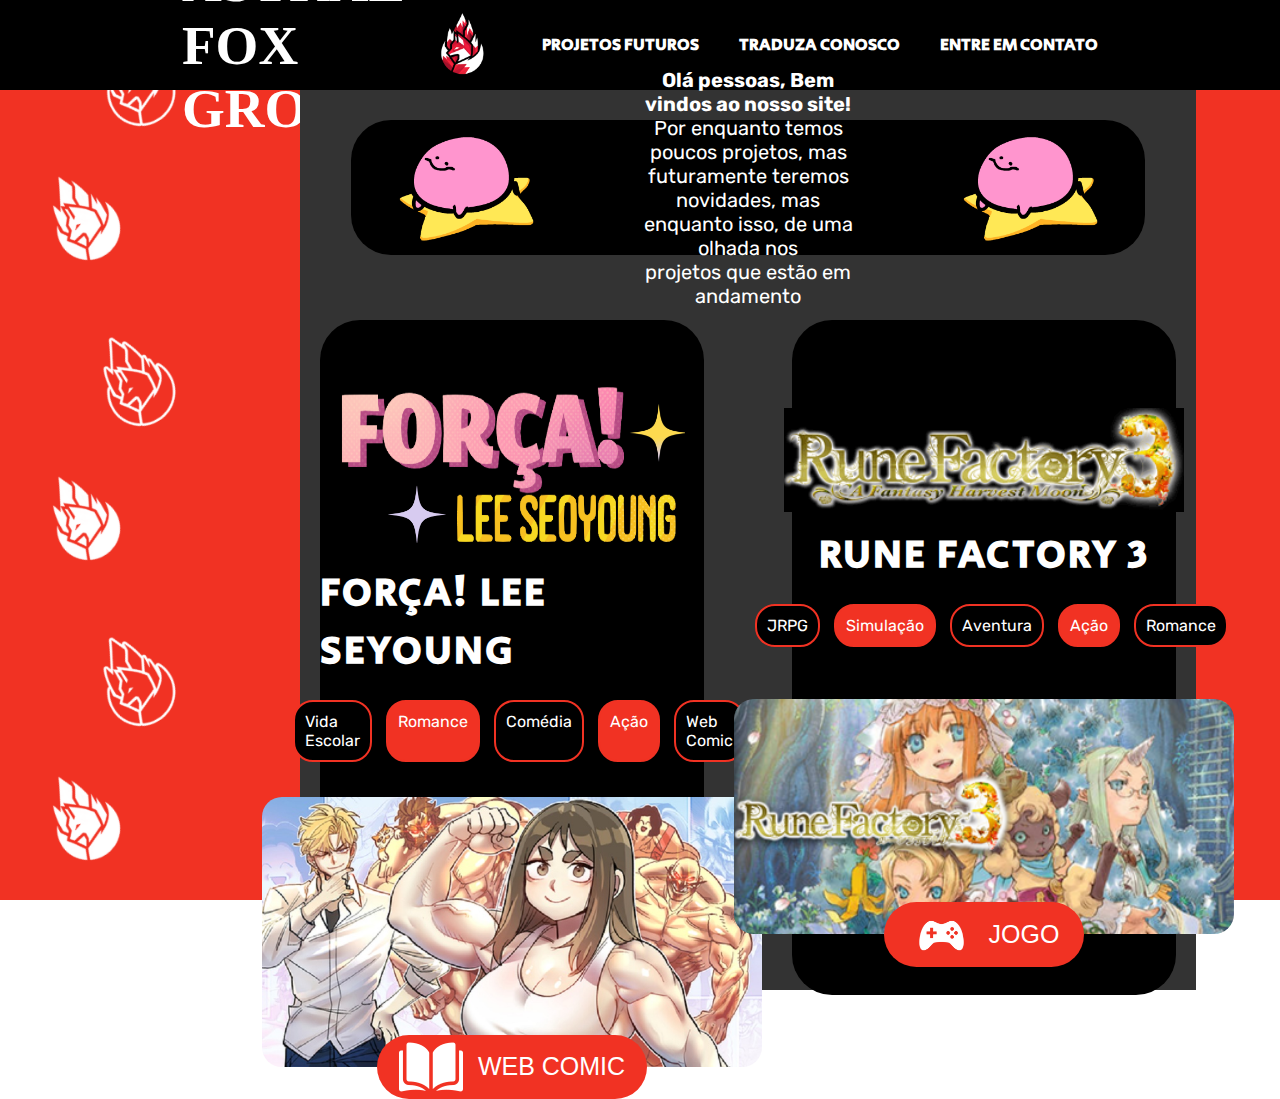
<file: index.html>
<!DOCTYPE html>
<html lang="pt-BR">
  <head>
    <meta charset="UTF-8" />
    <meta name="viewport" content="width=device-width, initial-scale=1.0" />
    <link rel="stylesheet" href="./src/PaginaInicial/css/styles.css" />
    <link rel="stylesheet" href="./src/PaginaInicial/css/reset.css" />
    <link rel="stylesheet" href="./src/PaginaInicial/css/responsive.css">
    <link rel="preconnect" href="https://fonts.googleapis.com" />
    <link rel="preconnect" href="https://fonts.gstatic.com" crossorigin />
    <link
      href="https://fonts.googleapis.com/css2?family=Rubik&family=Secular+One&display=swap"
      rel="stylesheet"
    />
    <link href="https://fonts.cdnfonts.com/css/reckoner" rel="stylesheet" />

    <title>Astral Fox Group</title>
  </head>
  <body style="background-image: url(./src/PaginaInicial/imagens/wallpaper2.png);">
    <main>
      <div class="rodape-site">
        <span class="nome-logo">
          <a class="rodape1" href="">
            <h1 class="titulo-site">ASTRAL FOX GROUP</h1>
            <img
              class="logo"
              src="./src/PaginaInicial/imagens/oficiallogoT.png"
              alt="logo astral fox"
            />
          </a>
        </span>

        <a class="rodape" href=""><h4 class="cont">PROJETOS FUTUROS</h4></a>
        <a class="rodape" href=""><h4 class="cont">TRADUZA CONOSCO</h4></a>
        <a class="rodape" href=""><h4 class="cont">ENTRE EM CONTATO</h4></a>
      </div>

      <div class="conteudo">
        <span class="apresentacao">
          <img class="gifkir" src="./src/PaginaInicial/imagens/kirby.gif" alt="kirby">
          <p class="text-apresentacao">
            <strong>Olá pessoas, Bem vindos ao nosso site!</strong><br />Por
            enquanto temos poucos projetos, mas futuramente teremos<br />
            novidades, mas enquanto isso, de uma olhada nos <br />projetos que
            estão em andamento
          </p>
          <img class="gifkir" src="./src/PaginaInicial/imagens/kirby.gif" alt="kirby">
        </span>

        <div class="content">
          <i>
            <img class="logol" src="./src/PaginaInicial/imagens/logo-leeseoyoung.png" alt="" />
          </i>

          <h2 class="tt-wt">FORÇA! LEE SEYOUNG</h2>
          <span class="generos">
            <a class="gen" href="">Vida Escolar</a>
            <a class="gen r" href="">Romance</a>
            <a class="gen" href="">Comédia</a>
            <a class="gen r" href="">Ação</a>
            <a class="gen" href="">Web Comic</a>
          </span>

          <span class="capa-t">
            <img class="capal" src="./src/PaginaInicial/imagens/seoyoung.jpg" alt="">

          <a class="atv" href="./src/WebToon/webtoon.html" target="_blank" rel="external">
            <img class="livro" src="./src/PaginaInicial/imagens/abra-o-livro_1.png" alt="livrinho"> <p class="atv1">WEB COMIC</p>
          </a>

          </span>
        </div>

        <div class="content1">
          <i>
            <img class="logol r" src="./src/PaginaInicial/imagens/logorune.gif" alt="" />
          </i>

          <h2 class="tt-wt">RUNE FACTORY 3</h2>
          <span class="generos">
            <a class="gen" href="">JRPG</a>
            <a class="gen r" href="">Simulação</a>
            <a class="gen" href="">Aventura</a>
            <a class="gen r" href="">Ação</a>
            <a class="gen" href="">Romance</a>
          </span>
          
          <span class="capa-t r">
            <img class="capal r" src="./src/PaginaInicial/imagens/rune.png" alt="">

          <a class="atv r" href="">
            <img class="controle" src="./src/PaginaInicial/imagens/controller.png" alt=""> <p class="atv1 r">JOGO</p>
          </a>

          </span>
        </div>
      </div>
    </main>
  </body>
</html>
</file>
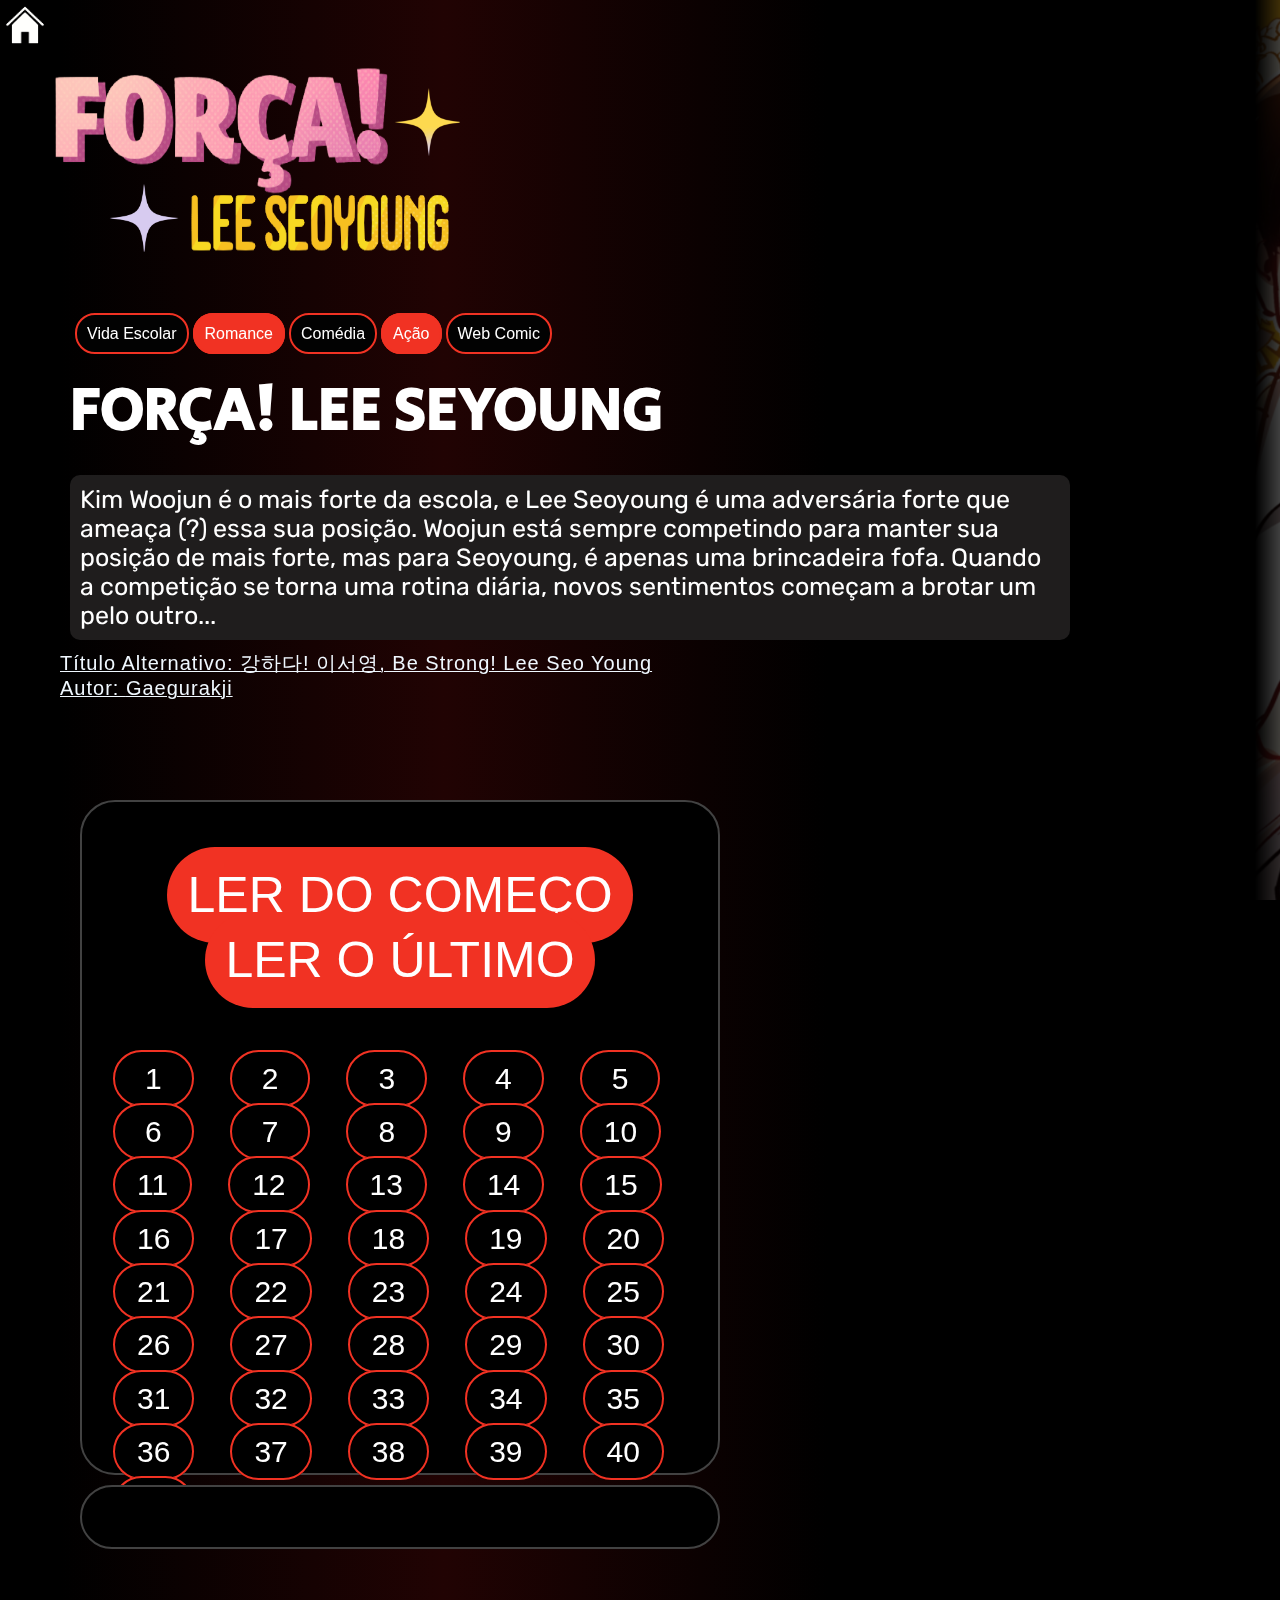
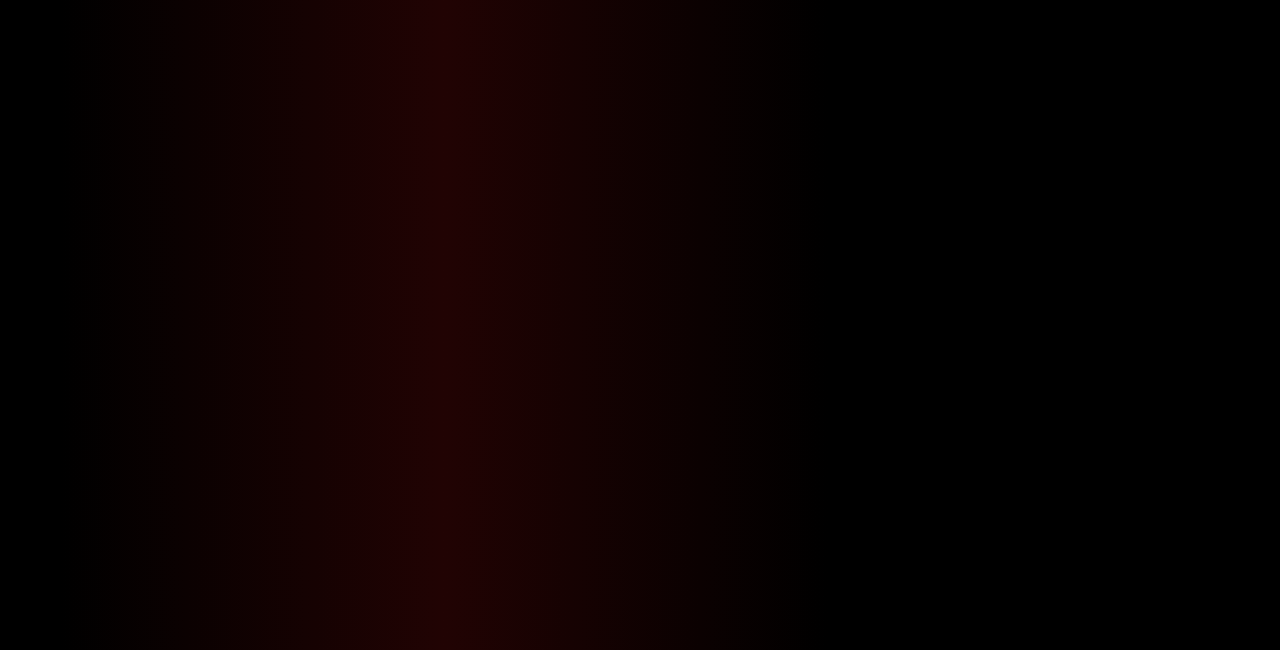
<file: src/WebToon/webtoon.html>
<!DOCTYPE html>
<html lang="pt-BR">
<head>
    <meta charset="UTF-8">
    <meta name="viewport" content="width=device-width, initial-scale=1.0">
    
    <link rel="stylesheet" href="./css/styles.css">
    <link rel="stylesheet" href="./css/reset.css">
    <link rel="stylesheet" href="./css/responsive.css">
    <link rel="preconnect" href="https://fonts.googleapis.com">
    <link rel="preconnect" href="https://fonts.gstatic.com" crossorigin>
    <link href="https://fonts.googleapis.com/css2?family=Rubik&family=Secular+One&display=swap" rel="stylesheet">
    
    <title>Força! Lee Seyoung</title>

</head>
<body>
    <main class="webtoons">
        <div class="background-lee-seoyoung">
            <img class="imagem" src="./imagens/tall.jpg" alt="Tall">

        </div>
        <div class="conteudo-lee-seoyoung">
            <div class="mt-genero">      
               <span>
                  <a class="wgen" href="" rel="tag">Vida Escolar</a>
                  <a class="wgen" style="background-color: #F13223;" href="" rel="tag">Romance</a> 
                  <a class="wgen" href="" rel="tag">Comédia</a> 
                  <a class="wgen" style="background-color: #F13223;" href="" rel="tag">Ação</a> 
                  <a class="wgen" href="" rel="tag">Web Comic</a> 
               </span>
            
            </div>
            <h2 class="nome-manga-lee-seoyoung">FORÇA! LEE SEYOUNG</h2>
            <p class="descricao-lee-seoyoung">Kim Woojun é o mais forte da escola, e Lee Seoyoung é uma adversária forte que ameaça (?) essa sua posição. Woojun está sempre competindo para manter sua posição de mais forte, mas para Seoyoung, é apenas uma brincadeira fofa. Quando a competição se torna uma rotina diária, novos sentimentos começam a brotar um pelo outro...</p>
           
           <div class="autor-titulo">
                <p class="titulo-autor">Título Alternativo: <span style="font-family: Helvetica;" class="titulo"> 강하다! 이서영, Be Strong! Lee Seo Young</span></p>
                <p class="titulo-autor">Autor: <span style="font-family: Helvetica;" class="titulo">Gaegurakji</span></p>
           </div>

           <span class="botao">
            <button class="botao-des">
               <p class="des">Sinopse ></p>
            </button>
          </span>

        </div>

        <div class="conteudo-wt">
            <div class="cabecalho">
                <span><a class="cb" href="">LER DO COMEÇO</a></span>
                <span><a class="cb" href="">LER O ÚLTIMO</a></span>
            </div>    
        

            <ol  class="capitulos">
                 <li>
                     <a class="cap" href="" target="_blank" rel="external">1</a>
                 </li>
                 <li>
                     <a class="cap" href="">2</a>
                 </li>
                 <li>
                     <a class="cap" href="">3</a>
                 </li>
                 <li>
                     <a class="cap" href="">4</a>
                 </li>
                 <li>
                     <a class="cap" href="">5</a>
                 </li>
                 <li>
                     <a class="cap" href="">6</a>
                 </li>
                 <li>
                     <a class="cap" href="">7</a>
                 </li>
                 <li>
                     <a class="cap" href="">8</a>
                 </li>
                 <li>
                     <a class="cap" href="">9</a>
                 </li>
                 <li>
                    <a class="cap0" href="">10</a>
                 </li>
                 <li>
                    <a class="cap0" href="">11</a>
                 </li>
                 <li>
                    <a class="cap0" href="">12</a>
                 </li>
                 <li>
                    <a class="cap0" href="">13</a>
                 </li>
                 <li>
                    <a class="cap0" href="">14</a>
                 </li>
                 <li>
                    <a class="cap0" href="">15</a>
                 </li>
                 <li>
                    <a class="cap0" href="">16</a>
                 </li>
                 <li>
                    <a class="cap0" href="">17</a>
                 </li>
                 <li>
                    <a class="cap0" href="">18</a>
                 </li>
                 <li>
                    <a class="cap0" href="">19</a>
                 </li>
                 <li>
                    <a class="cap0" href="">20</a>
                 </li>
                 <li>
                    <a class="cap0" href="">21</a>
                 </li>
                 <li>
                    <a class="cap0" href="">22</a>
                 </li>
                 <li>
                    <a class="cap0" href="">23</a>
                 </li>
                 <li>
                    <a class="cap0" href="">24</a>
                 </li>
                 <li>
                    <a class="cap0" href="">25</a>
                 </li>
                 <li>
                    <a class="cap0" href="">26</a>
                 </li>
                 <li>
                    <a class="cap0" href="">27</a>
                 </li>
                 <li>
                    <a class="cap0" href="">28</a>
                 </li>
                 <li>
                    <a class="cap0" href="">29</a>
                 </li>
                 <li>
                    <a class="cap0" href="">30</a>
                 </li>
                 <li>
                    <a class="cap0" href="">31</a>
                 </li>
                 <li>
                    <a class="cap0" href="">32</a>
                 </li>
                 <li>
                    <a class="cap0" href="">33</a>
                 </li>
                 <li>
                    <a class="cap0" href="">34</a>
                 </li>
                 <li>
                    <a class="cap0" href="">35</a>
                 </li>
                 <li>
                    <a class="cap0" href="">36</a>
                 </li>
                 <li>
                    <a class="cap0" href="">37</a>
                 </li>
                 <li>
                    <a class="cap0" href="">38</a>
                 </li>
                 <li>
                    <a class="cap0" href="">39</a>
                 </li>
                 <li>
                    <a class="cap0" href="">40</a>
                 </li>
                 <li>
                    <a class="cap0" href="">41</a>
                 </li>
            
             </ol>

        </div>

        <i>
         <a href="">
            <img class="home-icon" src="./imagens/home-icon.png" alt="home icon">
         </a>
        </i>

         <div id="disqus_thread"></div>
<script>
    /**
    *  RECOMMENDED CONFIGURATION VARIABLES: EDIT AND UNCOMMENT THE SECTION BELOW TO INSERT DYNAMIC VALUES FROM YOUR PLATFORM OR CMS.
    *  LEARN WHY DEFINING THESE VARIABLES IS IMPORTANT: https://disqus.com/admin/universalcode/#configuration-variables    */
    /*
    var disqus_config = function () {
    this.page.url = PAGE_URL;  // Replace PAGE_URL with your page's canonical URL variable
    this.page.identifier = PAGE_IDENTIFIER; // Replace PAGE_IDENTIFIER with your page's unique identifier variable
    };
    */
    (function() { // DON'T EDIT BELOW THIS LINE
    var d = document, s = d.createElement('script');
    s.src = 'https://http-127-0-0-1-5500-12.disqus.com/embed.js';
    s.setAttribute('data-timestamp', +new Date());
    (d.head || d.body).appendChild(s);
    })();
</script>
<noscript>Please enable JavaScript to view the <a href="https://disqus.com/?ref_noscript">comments powered by Disqus.</a></noscript>
        
    </main>
    <img class="logo" src="./imagens/logo-leeseoyoung.png" alt="">
        
        <div class="gradient"></div>
        <div class="gardiente"></div>

       
</body>
</html>
</file>
<file: src/PaginaInicial/css/styles.css>
body {
    background-image: url(/src/PaginaInicial/imagens/wallpaper2.png);
    background-size: cover;
    background-attachment: fixed;
}

.rodape-site {
    position: absolute;
    height: 10vh;
    min-width: 100vw;
    background-color: #000000;
    display: flex;
    justify-content: center;
    align-items: center;

}

.titulo-site{
    color: #ffffff;
    font-size: 55px;
    font-family: "reckoner bold";
}

.rodape1{
    position: relative;
    display: flex;
    align-items: center;
    width: 25vw;
    text-decoration: none;
}

.logo{
    width: 80px;
}

.cont,
.rodape {
    text-decoration: none;
    margin-left: 20px;
    color: #ffffff;
    font-family: "Secular One";
    font-size: 17px;
}

.conteudo{
    position: absolute;
    display: flex;
    flex-direction: column;
    align-items: center;
    width: 70vw;
    height: 100vh;
    top: 10vh;
    background-color: #333333;
    left: 300px;

}
.apresentacao{
    position: relative;
    top: 30px;
    display: flex;
    justify-content: center;
    align-items: center;
    background-color: #000000;
    padding: 30px;
    height: 15vh;
    width: 62vw;
    border-top-left-radius: 40px;
    border-top-right-radius: 40px;
    border-bottom-left-radius: 40px;
    border-bottom-right-radius: 40px;
}

.text-apresentacao {
    color: #ffffff;
    text-align: center;
    font-family: "Rubik";
    font-size: 20px;
    padding-left: 80px;
    padding-right: 80px;
}

.content {
    position: absolute;
    left: 20px;
    top: 230px;
    height: 75vh;
    width: 30vw;
    background-color: #000000;
    display: flex;
    flex-direction: column;
    align-items: center;
    border-top-left-radius: 40px;
    border-top-right-radius: 40px;
    border-bottom-left-radius: 40px;
    border-bottom-right-radius: 40px;
}

.content1 {
    position: absolute;
    right: 20px;
    top: 230px;
    height: 75vh;
    width: 30vw;
    display: flex;
    align-items: center;
    flex-direction: column;
    justify-content: center;
    background-color: #000000;
    border-top-left-radius: 40px;
    border-top-right-radius: 40px;
    border-bottom-left-radius: 40px;
    border-bottom-right-radius: 40px;
}

.logol{
    position: relative;
    top: 60px;
    width: 350px;
    margin-bottom: 70px;
}

.logol.r {
    position: relative;
    width: 400px;
    top: 60px;
}

.tt-wt{
    color: #ffffff;
    font-family: "Secular One";
    font-size: 40px;
    letter-spacing: 2px;
}


.capal {
    position: relative;
    width: 500px;
    top: 32px;
    border-radius: 20px 20px 20px 20px;

}

.capal.r {
    height: 50vh;
}

.gifkir {
    width: 170px;
    
}

.generos {
    position: relative;
    width: 30vw;
    display: flex;
    justify-content: center;
    padding: 20px;
}

.gen {
    font-family: "Rubik";
    color: #ffffff;
    text-decoration: none;
    padding: 10px;
    margin-left: 14px;
    background-color: #000000;
    border: solid 2px #F13223;
    border-top-right-radius: 20px;
    border-top-left-radius: 20px;
    border-bottom-right-radius: 20px;
    border-bottom-left-radius: 20px;
}

.gen.r{
    background-color: #F13223;
}

.atv {
    position: relative;
    width: 270px;
    display: flex;
    justify-content: center;
    align-items: center;
    background-color: #F13223;
    text-decoration: none;
    border-top-right-radius: 40px;
    border-top-left-radius: 40px;
    border-bottom-right-radius: 40px;
    border-bottom-left-radius: 40px;
}

.atv1 {
    color: #ffffff;
    font-family: Impact, Haettenschweiler, 'Arial Narrow Bold', sans-serif;
    font-size: 25px;
    padding-left: 15px;
}

.atv.r{

    width: 200px;
}

.controle {
    position: relative;
    width: 65px;
}

.capa-t {
    position: relative;
    top: 0;
    height: 300px;
    display: flex;
    flex-direction: column;
    justify-content: center;
    align-items: center;
}

.capa-t.r {
    margin-top: 0;
}
</file>
<file: src/PaginaInicial/css/responsive.css>
@media (max-width: 769px) {
    .rodape-site {
        width: 100vw;

    }

    .rodape1 {
        
        font-size: 10px;
    }

    .rodape
    .cont {
        display: none;
        left: 0;
        top: 80px;
        font-size: 10px;
    
    }

    .nome-logo {
        height: 10vh;
        width: 100vw;
        display: flex;
        align-items: center;

    }

    .titulo-site {
        position: absolute;
        left: 50px;
        width: 80vw;
        font-size: 40px;
    }

    .logo {
        position: absolute;
        left: 270px;
        width: 70px;
    }

    .conteudo {
        left: 0;
        width: 100vw;
        height: 172vh;
        display: flex;
        flex-direction: column;
    }

    .gifkir {
        position: relative;
        width: 60px;
    }

    .text-apresentacao {
        display: flex;
        flex-direction: column;
        padding: 10px;
        font-size: 10px;
        height: 120px;
        width: 95vw;

    }

    .apresentacao {
        height: 150px;
        display: flex;
        width: 95vw;
    }

   
    .logol.r,
    .logol {
        width: 250px;
    }

    .logol.r {
        height: auto;
    }

    .content {
        width: 95vw;
        height: 550px;
        left: 9px;
    }

    .content1{
        top: 100vh;
        width: 95vw;
        height: 550px;
        left: 9px;
    }

    .tt-wt {
        font-size: 25px;
    }

    .generos {
        padding: 0;
        display: flex;
        width: 90vw;
        font-size: 10px;
    }

    .gen {
        font-size: 10px;
        padding-left: 20px;
        padding-right: 20px;
        padding: 5px;
        margin-left: 7px;
    }

    .capal {
        width: 90vw;
    }

    

    .atv {
    width: 200px;        
    }

    .livro {
        width: 50px;
    }

}
</file>
<file: src/WebToon/css/styles.css>
body {
   background-color: black;
}

main::after {
    content: "";
    position: fixed;
    top: 0;
    left: 55px;
    min-height: 100vh;
    width: 2000px;
    background: linear-gradient(-270deg, #000000 60%, rgba(0, 0, 0, 0) 65%) no-repeat;
}

.gradient {
    content: "";
    position: absolute;
    left: 60px;
    top: 0;
    background: rgb(0,0,0);
    background: linear-gradient(90deg, rgba(0,0,0,1) 0%, rgba(87, 8, 8, 0.381) 50%, rgba(0,0,0,1) 100%);
    width: 60%;
    min-height: 250vh;
  }
  

main .background-lee-seoyoung .imagem {
    position: fixed;
    max-width: 100vw;
    height: 100vh;
    object-fit: cover;
    left: 1210px;

 
}

.titulo-autor {
    color: aliceblue;
    font-family: Impact, Haettenschweiler, 'Arial Narrow Bold', helvetica;
    text-decoration: underline 1px;
}

.autor-titulo {
    color: #ffffff;
    font-size: 20px;
    letter-spacing: 1px;;
}


.descricao-lee-seoyoung {
    background-color: #1f1d1d;
    color: white;
    font-family: "Rubik";
    font-size: 25px;
    margin: 10px;
    border-top-left-radius: 10px;
    border-top-right-radius: 10px;
    border-bottom-left-radius: 10px;
    border-bottom-right-radius: 10px;
    padding: 10px;
    max-width: 1000px;
}

.nome-manga-lee-seoyoung {
    color: white;
    font-family: "Secular One";
    font-size: 60px;
    margin: 10px;


}


.conteudo-lee-seoyoung{
    position: absolute;
    flex-direction: column;
    justify-content: center;
    display: flex;
    left: 50px;
    max-height: 450px;
    max-width: 100vw;
    z-index: 1;
    margin: 10px;
    top: 300px;

  
}

.logo {
    position: absolute;
    height: 200px;
    max-width: 100vw;
    top: 60px;
    left: 50px;
    z-index: 1;

}

.mt-genero {
    margin: 15px;
    max-width: 100vw;
}
.wgen   {
    background-color: #020202;
    padding: 10px;
    text-decoration: none;
    font-family: Helvetica;
    color: #ffffff;
    border: 2px solid #F13223;
    border-top-left-radius: 20px;
    border-top-right-radius: 20px;
    border-bottom-left-radius: 20px;
    border-bottom-right-radius: 20px;
}

.conteudo-wt {
    flex-direction: column;
    display: flex;
    position: absolute;
    align-items: center;
    justify-content: center;
    height: 75vh;
    width: 50vw;
    background-color: #000000;
    top: 800px;
    left: 80px;
    border: 2px solid #424242;
    border-top-left-radius: 35px;
    border-top-right-radius: 35px;
    border-bottom-left-radius: 35px;
    border-bottom-right-radius: 35px;
    z-index: 1;
}

.capitulos {
    position: absolute;
    top: 250px;
    display: flex;
    width: 50vw;
    flex-wrap: wrap;
    list-style: none;
    height: 480px;
    margin-left: 30px;
    align-items: center;
    
}

.cap {
    padding: 10px;
    padding-left: 30px;
    padding-right: 30px;
    font-size: 30px;
    background-color: #000000;
    border: 2px solid #F13223;
    color: #ffffff;
    border-top-left-radius: 40px;
    border-top-right-radius: 40px;
    border-bottom-left-radius: 40px;
    border-bottom-right-radius: 40px;
    font-family: Helvetica;
    text-decoration: none;
    margin: 18px;

}

li a:hover {
    color: #F13223;
}

.cap0 {
    padding: 10px;
    padding-left: 22px;
    padding-right: 22px;
    font-size: 30px;
    background-color: #000000;
    border: 2px solid #F13223;
    color: #ffffff;
    border-top-left-radius: 40px;
    border-top-right-radius: 40px;
    border-bottom-left-radius: 40px;
    border-bottom-right-radius: 40px;
    font-family: Helvetica;
    text-decoration: none;
    margin: 18px;
}

.cabecalho {
    padding: 10px;
    display: flex;
    position: absolute;
    top: 50px;
    width: 50vw;
    height: 150px;
    align-items: center;
    justify-content: center;
    flex-wrap: wrap;
}

.cb {
    background-color:  #F13223;
    color: #ffffff;
    margin: 20px;
    padding: 20px;
    font-family: Impact, Haettenschweiler, 'Arial Narrow Bold', sans-serif;
    font-size: 50px;
    text-decoration: none;
    border-top-left-radius: 50px;
    border-top-right-radius: 50px;
    border-bottom-left-radius: 50px;
    border-bottom-right-radius: 50px;
}

.cb:hover{
    background-color: #424242;
    border: solid 2px #F13223;
    transition: background-color 0.5s;
}

#disqus_thread {
    background-color: #000000;
    position: absolute;
    top: 165vh;
    left: 80px;
    z-index: 1;
    width: 50vw;
    padding: 30px;
    border: 2px solid #424242;
    border-top-left-radius: 35px;
    border-top-right-radius: 35px;
    border-bottom-left-radius: 35px;
    border-bottom-right-radius: 35px;
}

.home-icon {
    display: block;
    top: 0;
    position: absolute;
    left: 0;
    width: 50px;
    cursor: pointer;
    z-index: 1;
}
</file>
<file: src/WebToon/css/responsive.css>
@media (max-width: 769px) {


    body {
        background-color: #000000;
  
    }
    
    .logo {
        top: 200px;
        left: 70px;
        max-width: 60vw;
        height: 13vh;
        position: absolute;
        top: 250px;
    }
    .conteudo-lee-seoyoung {
        position: absolute;
        width: 100vw;
        height: 20vh;
        left: 0;
        top: 390px;
        margin: 0;
        display: flex;
        
        
    }

    .conteudo-lee-seoyoung .mt-genero:nth-child(1){
        order: 2;
    }

    .conteudo-lee-seoyoung .nome-manga-lee-seoyoung:nth-child(2) {
        order: 1;
    }

    .conteudo-lee-seoyoung .autor-titulo:nth-child(4){
        order: 3;
    }

    .conteudo-lee-seoyoung .botao:nth-child(5) {
        order: 4;
    }

    main .background-lee-seoyoung .imagem {
        top: 0;
        position: absolute;
        left: 0;
        height: 55vh;
        width: 100vw;
        filter: brightness(80%);
    }

    .descricao-lee-seoyoung {
        display: none;
        height: 300px;
        font-size: 15px;
        margin: 0;
        width: 95vw;
    }
    .titulo-autor,
    .titulo {
        font-size: 12px;
        text-decoration: none;
    }

    .titulo {
        color: #F13223;
    }

    .autor-titulo {
        position: relative;
        left: 10px;
        font-size: 10px;
        width: 90vw;
        padding-bottom: 40px;
    }
    .nome-manga-lee-seoyoung {
        font-size: 30px;
        width: 100vw;
        display: flex;
        justify-content: center;
        margin: 0;
        padding-bottom: 20px;
    }
    .mt-genero {
        width: 100vw;
        height: 5vh;
        display: flex;
        align-items: center;
        justify-content: center;
        font-size: 9px;
        margin: 0;
        left: 0;
        padding-bottom: 20px;

    }

    .wgen {
        padding: 7px;
    }
    
    .gradient {
        display: none;
    }
    
    main::after {
        content: "";
        position: absolute;
        top: 80px;
        left: 0;
        height: 20vh;
        width: 100vw;
        background: rgb(0,0,0);
        background: linear-gradient(180deg, rgba(0,0,0,0) 0%, rgba(0,0,0,1) 39%);
    }

    .conteudo-wt {
        width: 95vw;
        display: flex;
        flex-direction: column;
        align-content: center;
        height: 120vh;
        top: 50%;
        left: 50%;
        transform: translate(-47.5%, 20%);
    }

    .cabecalho{
        position: absolute;
        top: 0;
        width: 100vw;
        height: 15vh;
        
    }


    .cb {
        font-size: 14px;
        padding-left: 25px;
        padding-right: 25px;
        padding: 25px;


    }

    .capitulos {
        position: absolute;
        top: 130px;
        display: flex;
        width: 100vw;
        height: 100vh;
        justify-content: center;
        flex-wrap: wrap;
        margin: 0;
    }

    .cap,
    .cap0 {
        font-size: 14px;
        
    }

    .cap0 {
        padding-left: 25px;
        padding-right: 25px;
    }

    #disqus_thread {
        position: absolute;
        width: 95vw;
        height: 100vh;
        display: flex;
        top: 50%;
        left: 50%;
        transform: translate(-47.5%, 150%);
        
    }

    .home-icon {
        display: block;
        top: 0;
        position: absolute;
        left: 0;
        width: 50px;
        cursor: pointer;
        z-index: 1;
    }

    .botao-des{
        position: absolute;
        background-color: #161616;
        border: none;
        left: 17px;
        cursor: pointer;
        padding: 14px;
        width: 90vw;
        border-top-left-radius: 35px;
        border-top-right-radius: 35px;
        border-bottom-left-radius: 35px;
        border-bottom-right-radius: 35px;
        
    }
    .des{
        color: #ffffff;
        font-family: Arial;
    }

    .botao-des:hover {
        background-color: #F13223;
        border: solid 2px;
        transition: 0.5s;

    }


}

@media (min-width: 900px){
    .botao-des{
        display: none;
    }
}

@media (max-width: 400px){
    .conteudo-wt{
        top: 60vh;
    }
}
</file>
